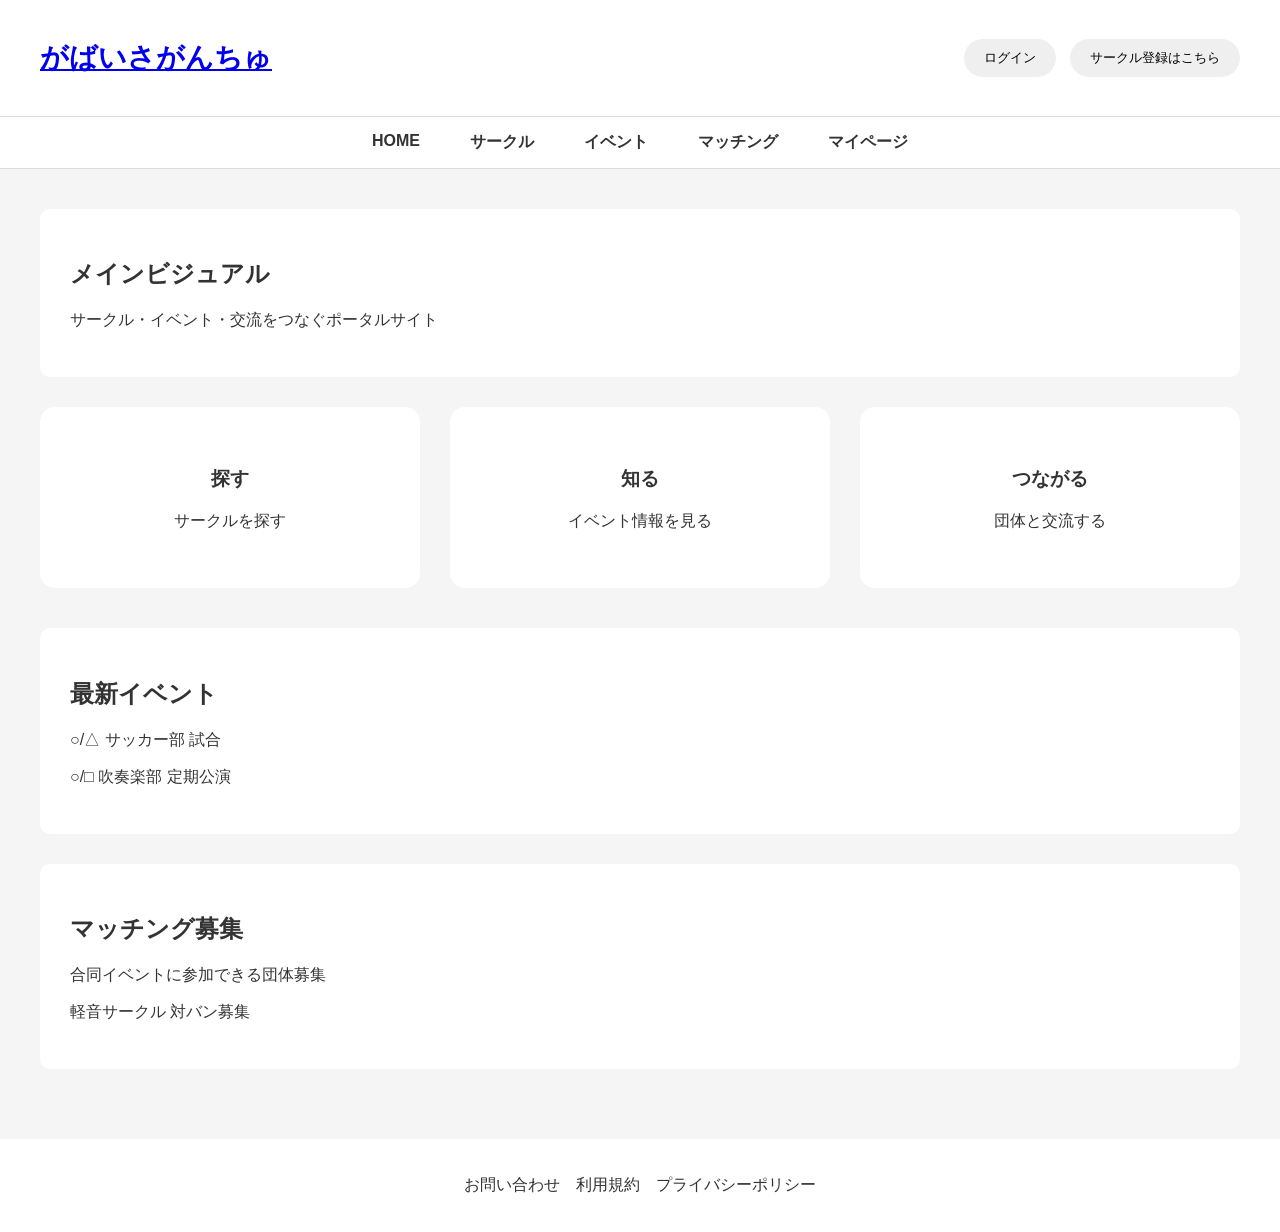
<file: index.html>
<!DOCTYPE html>
<html lang="ja">

<head>
    <meta charset="UTF-8">
    <title>がばいさがんちゅ</title>
    <link rel="stylesheet" href="style_test.css">
</head>

<body>

    <!-- ヘッダー -->
<header>
    <h1>
        <a href="index.html">がばいさがんちゅ</a>
    </h1>

    <div class="header-buttons">
        <button>ログイン</button>
        <button>サークル登録はこちら</button>
    </div>
</header>



    <!-- ナビバー -->
<nav>
    <a href="index.html">HOME</a>
    <a href="circle.html">サークル</a>
    <a href="event.html">イベント</a>
    <a href="#">マッチング</a>
    <a href="#">マイページ</a>
</nav>

    <!-- メインコンテンツ -->
    <main>

        <!-- メインビジュアル -->
        <section>
            <h2>メインビジュアル</h2>
            <p>サークル・イベント・交流をつなぐポータルサイト</p>
        </section>


    <!-- 探す・知る・つながる -->
    <div class="feature-buttons">

    
        <a href="circle.html">
            <h3>探す</h3>
            <p>サークルを探す</p>
        </a>

        <a href="event.html">
            <h3>知る</h3>
            <p>イベント情報を見る</p>
        </a>

        <a href="matching.html">
            <h3>つながる</h3>
            <p>団体と交流する</p>
        </a>

    </div>


        <!-- 最新イベント -->
        <section>
            <h2>最新イベント</h2>
            <p>○/△ サッカー部 試合</p>
            <p>○/□ 吹奏楽部 定期公演</p>
        </section>


        <!-- マッチング募集 -->
        <section>
            <h2>マッチング募集</h2>
            <p>合同イベントに参加できる団体募集</p>
            <p>軽音サークル 対バン募集</p>
        </section>

    </main>


    <!-- フッター -->
    <footer>
        <p>お問い合わせ　利用規約　プライバシーポリシー</p>
    </footer>

</body>

</html>
</file>
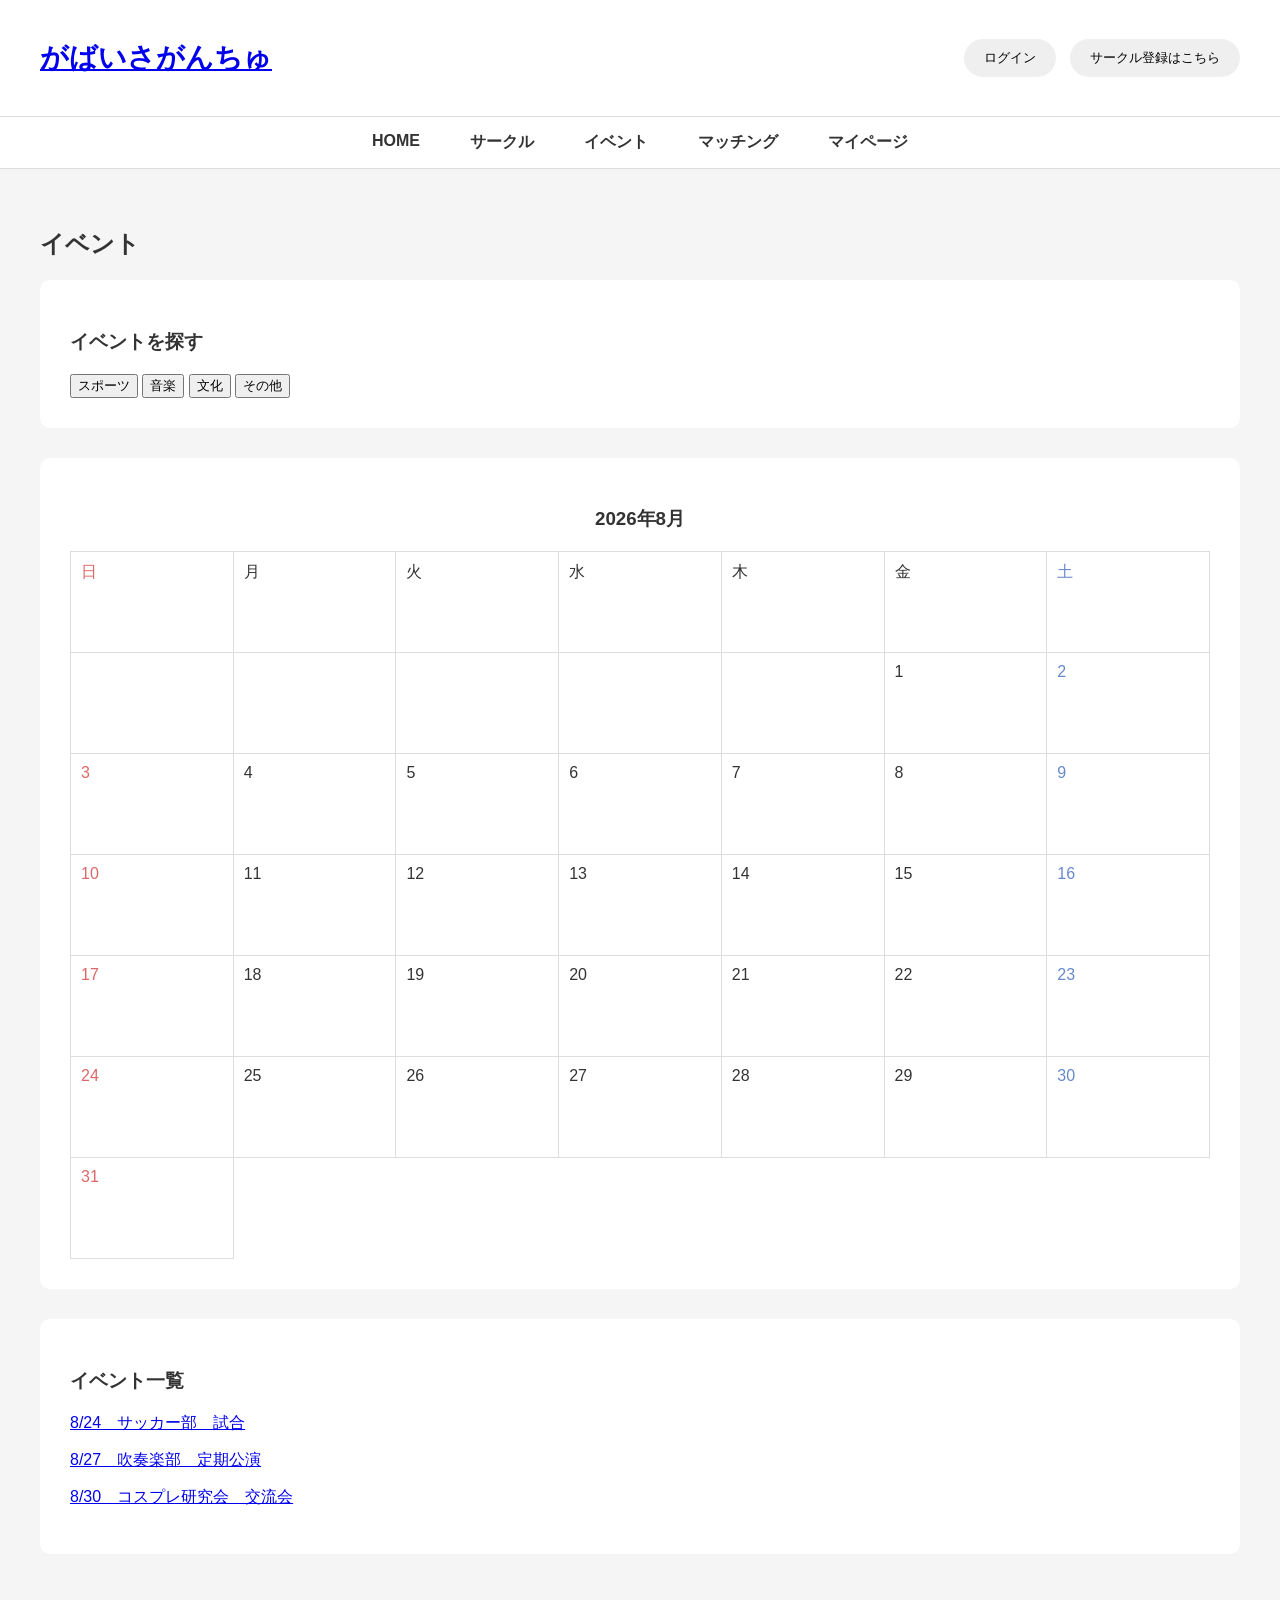
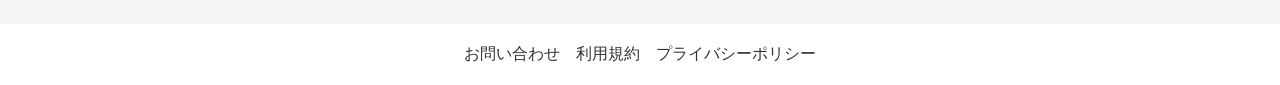
<file: event.html>
<!DOCTYPE html>
<html lang="ja">

<head>
    <meta charset="UTF-8">
    <title>イベント | がばいさがんちゅ</title>
    <link rel="stylesheet" href="style_test.css">
</head>

<body>

<header>
    <h1>
        <a href="index.html">がばいさがんちゅ</a>
    </h1>

    <div class="header-buttons">
        <button>ログイン</button>
        <button>サークル登録はこちら</button>
    </div>
</header>


<nav>
    <a href="index.html">HOME</a>
    <a href="circle.html">サークル</a>
    <a href="event.html">イベント</a>
    <a href="#">マッチング</a>
    <a href="#">マイページ</a>
</nav>


<main>

    <h2>イベント</h2>


    <!-- 検索・絞り込み -->
    <section>
        <h3>イベントを探す</h3>

        <button>スポーツ</button>
        <button>音楽</button>
        <button>文化</button>
        <button>その他</button>
    </section>


    <!-- カレンダー -->
    <section class="event-calendar">

        <h3>2026年8月</h3>

        <div class="calendar">
            <div>日</div>
            <div>月</div>
            <div>火</div>
            <div>水</div>
            <div>木</div>
            <div>金</div>
            <div>土</div>

            <div></div>
            <div></div>
            <div></div>
            <div></div>
            <div></div>
            <div>1</div>
            <div>2</div>

            <div>3</div>
            <div>4</div>
            <div>5</div>
            <div>6</div>
            <div>7</div>
            <div>8</div>
            <div>9</div>

            <div>10</div>
            <div>11</div>
            <div>12</div>
            <div>13</div>
            <div>14</div>
            <div>15</div>
            <div>16</div>

            <div>17</div>
            <div>18</div>
            <div>19</div>
            <div>20</div>
            <div>21</div>
            <div>22</div>
            <div>23</div>

            <div>24</div>
            <div>25</div>
            <div>26</div>
            <div>27</div>
            <div>28</div>
            <div>29</div>
            <div>30</div>

            <div>31</div>
        </div>

    </section>


    <!-- イベント一覧 -->
    <section>

        <h3>イベント一覧</h3>
        
<p>
    <a href="event-detail.html">8/24　サッカー部　試合</a>
</p>

<p>
    <a href="event-detail.html">8/27　吹奏楽部　定期公演</a>
</p>

<p>
    <a href="event-detail.html">8/30　コスプレ研究会　交流会</a>
</p>

    </section>


</main>


<footer>
    お問い合わせ　利用規約　プライバシーポリシー
</footer>


</body>

</html>
</file>
<file: style_test.css>
body {
    margin: 0;
    font-family: sans-serif;
    color: #333;
    background-color: #f5f5f5;
}

/* ヘッダー */
header {
    background-color: white;
    padding: 20px 40px;
}

/* ナビバー */
nav {
    background-color: white;
    padding: 15px 40px;
    border-top: 1px solid #ddd;
    border-bottom: 1px solid #ddd;

    display: flex;
    justify-content: center;
    gap: 50px;
}

nav a {
    text-decoration: none;
    color: #333;
    font-size: 16px;
    font-weight: bold;
}

nav a:hover {
    color: #008c95;
}

/* メイン */
main {
    padding: 40px;
}

/* 各セクション */
section {
    background-color: white;
    padding: 30px;
    margin-bottom: 30px;
    border-radius: 10px;
}

/* フッター */
footer {
    background-color: white;
    padding: 20px;
    text-align: center;
}

/* ヘッダー横並び */
header {
    display: flex;
    justify-content: space-between;
    align-items: center;
}

.header-buttons button {
    margin-left: 10px;
    padding: 10px 20px;
}

header h1 {
    font-size: 28px;
}

.header-buttons button {
    border: none;
    border-radius: 20px;
    cursor: pointer;
}

.feature-buttons {
    display: flex;
    gap: 30px;
    margin-bottom: 40px;
}

.feature-buttons a {
    flex: 1;
    background-color: white;
    padding: 40px 20px;
    text-align: center;
    text-decoration: none;
    color: #333;
    border-radius: 15px;
}

.feature-buttons a:hover {
    transform: translateY(-5px);
}

/* サークル一覧 */
.circle-list {
    display: flex;
    gap: 30px;
    flex-wrap: wrap;
}


/* サークルカード */
.circle-card {
    display: block;
    text-decoration: none;
    color: #333;
    background-color: white;
    width: 250px;
    padding: 20px;
    border-radius: 15px;
    text-align: center;
    box-shadow: 0 3px 10px rgba(0,0,0,0.1);
}


/* サークル画像 */
.circle-card img {
    width: 100%;
    height: 150px;
    object-fit: cover;
    border-radius: 10px;
}


/* タグ */
.circle-card p {
    color: #008c95;
}


/* 交流歓迎 */
.circle-card span {
    display: inline-block;
    background-color: #e6f5f5;
    color: #008c95;
    padding: 5px 10px;
    border-radius: 15px;
}


/* マウスを乗せた時 */
.circle-card:hover {
    transform: translateY(-5px);
}

/* イベントカレンダー */
.event-calendar {
    text-align: center;
}

.calendar {
    display: grid;
    grid-template-columns: repeat(7, 1fr);
    border-top: 1px solid #ddd;
    border-left: 1px solid #ddd;
}

.calendar div {
    min-height: 80px;
    padding: 10px;
    background-color: white;
    border-right: 1px solid #ddd;
    border-bottom: 1px solid #ddd;
    text-align: left;
}

.calendar div:nth-child(7n+1) {
    color: #d66;
}

.calendar div:nth-child(7n) {
    color: #6688cc;
}
</file>
